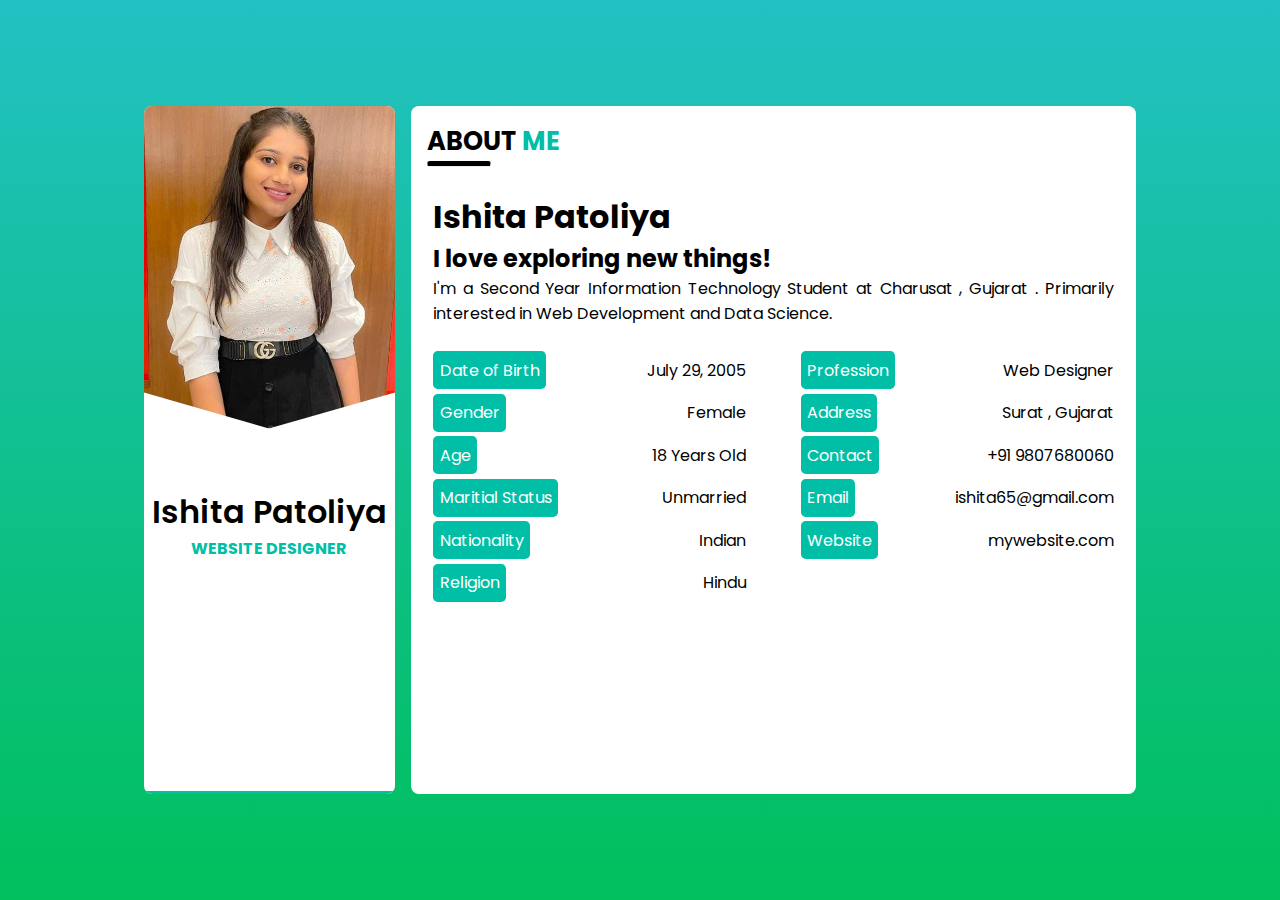
<file: index.html>
<!DOCTYPE html>
<html lang="en">

<head>
    <meta charset="UTF-8">
    <meta http-equiv="X-UA-Compatible" content="IE=edge">
    <meta name="viewport" content="width=device-width, initial-scale=1.0">

    <!-- CSS file -->
    <link rel="stylesheet" href="./CSS/style.css">

    <!-- Favicon -->
    <link rel="shortcut icon" href="./IMAGES/profile.jpg" type="image/x-icon">

    <!-- Fontawesome CDN -->
    <link rel="stylesheet" href="https://cdnjs.cloudflare.com/ajax/libs/font-awesome/6.0.0-beta3/css/all.min.css"
        integrity="sha512-Fo3rlrZj/k7ujTnHg4CGR2D7kSs0v4LLanw2qksYuRlEzO+tcaEPQogQ0KaoGN26/zrn20ImR1DfuLWnOo7aBA=="
        crossorigin="anonymous" referrerpolicy="no-referrer" />

    <title>Ishita Patoliya</title>
</head>

<body>
    <!-- Website Layout -->
    <ul class="website_container">

        <!-- Global Menu -->
        <div id="global_menu_button_container">
            <p class="site_title">Ishita Patoliya</p>
            <i class="fa fa-bars" id="global_menu_button"></i>
        </div>

        <ul id="global_menu_items">
            <div>
                <i class="fa fa-close" id="global_menu_close_button"></i>
                <li><a href="index.html"><i class="fa fa-home"></i> About</a></li>
                <li><a href="Resume.html"><i class="fas fa-file-alt"></i> Resume</a></li>
                <li><a href="MyProject.html"><i class="fas fa-pen-nib"></i> MyProject </a></li>
                <li><a href="skill.html"><i class="fas fa-cog"></i> Skills </a></li>
                <li><a href="contact.html"><i class="fas fa-phone-square"></i> Contact </a></li>
            </div>
        </ul>

        <!--x Global Menu x-->



        <!-- sidebar -->
        <div class="sidebar_container">
            <!-- Sidebar Image -->
            <div class="image">
                <img src="IMAGES/profile.jpg" alt="John Roe">
                <div class="right_image_box"></div>
                <div class="left_image_box"></div>
            </div>

            <!-- sidebar Content -->
            <div class="sidebar_content">
                <!-- Long name can be applied so easily -->
                <h1>Ishita Patoliya</h1>
                <p>Website Designer</p>
                <!-- Social Medias -->
                <div class="social_media">
                    <a href="https://www.linkedin.com/in/ishita-patoliya-480a75257/"><i class="fab fa-linkedin"></i></a>
                    <a href="https://github.com/ISHITA-PATOLIYA792"><i class="fab fa-github"></i></a>
                    <a href="https://instagram.com/ishittaa_p"><i class="fab fa-instagram"></i></a>
                </div>
            </div>

            <!-- Sidebar Buttom Menu -->
            <div class="sidebar_buttom_menu" id="sidebar_buttom_menu">
                <i class="fa fa-bars" id="sidebar_menu_icon"></i>
            </div>

            <!-- Sidebar Navigation -->
            <ul class="sidebar_navigation" id="sidebar_navigation">
              
                <li><a href="index.html" class="active" >About</a></li>
                <li><a href="Resume.html"> Resume</a></li>
                <li><a href="MyProject.html"> MyProject </a></li>
                <li><a href="skill.html"> Skills </a></li>
                <li><a href="contact.html"> Contact </a></li>
            </ul>

        </div>
        <!-- content -->
        <div class="content_container">
            <!-- About Page -->
            <div class="about_page">
                <h2 class="title">About <span>Me</span></h2>
                <hr class="line">
                <div class="about_content">
                    <h1>Ishita Patoliya</h1>
                    <h2>I love exploring new things!</h2>
                    <p class="about_text">I'm a Second Year Information Technology Student at Charusat , Gujarat . Primarily interested in Web Development and Data Science.</p>
                </div>
                <div class="about_profile">
                    <ul class="left_profile">
                        <li><span class="profile_title">Date of Birth</span><span>July 29, 2005</span></li>
                        <li><span class="profile_title">Gender</span><span>Female</span></li>
                        <li><span class="profile_title">Age</span><span>18 Years Old</span></li>
                        <li><span class="profile_title">Maritial Status</span><span>Unmarried</span></li>
                        <li><span class="profile_title">Nationality</span><span>Indian</span></li>
                        <li><span class="profile_title">Religion</span><span>Hindu</span></li>
                    </ul>

                    <ul class="right_profile">
                        <li><span class="profile_title">Profession</span><span>Web Designer</span></li>
                        <li><span class="profile_title">Address</span><span>Surat , Gujarat</span></li>
                        <li><span class="profile_title">Contact</span><span>+91 9807680060</span></li>
                        <li><span class="profile_title">Email</span><span>ishita65@gmail.com</span></li>
                        <li><span class="profile_title">Website</span><span>mywebsite.com</span></li>
                       
                    </ul>
                </div>

            </div>
        </div>


        <script src="JS/script.js"></script>
</body>

</html>
</file>
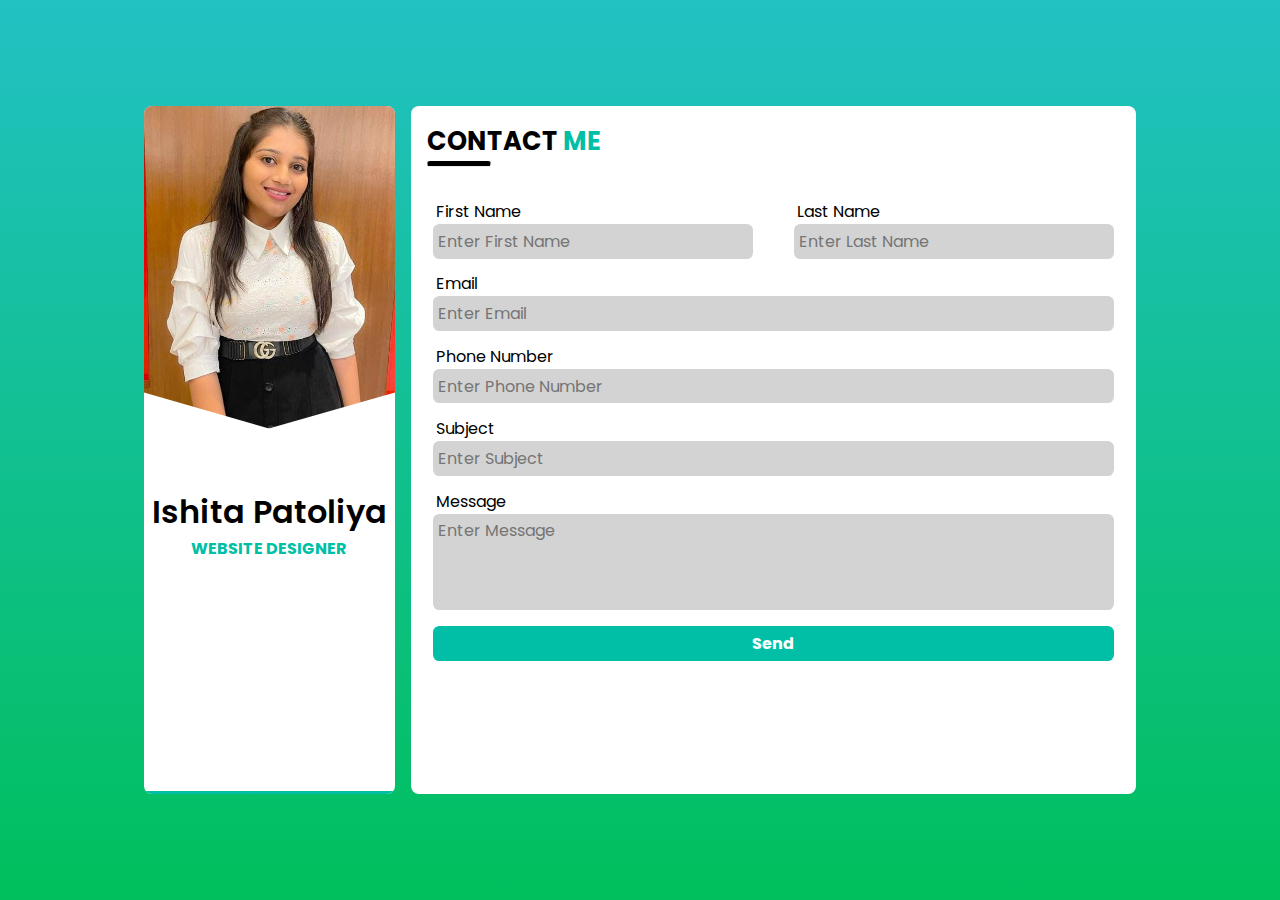
<file: contact.html>
<!DOCTYPE html>
<html lang="en">

<head>
    <meta charset="UTF-8">
    <meta http-equiv="X-UA-Compatible" content="IE=edge">
    <meta name="viewport" content="width=device-width, initial-scale=1.0">

    <!-- CSS file -->
    <link rel="stylesheet" href="CSS/style.css">

    <!-- Favicon -->
    <link rel="shortcut icon" href="IMAGES/profile.jpg" type="image/x-icon">

    <!-- Fontawesome CDN -->
    <link rel="stylesheet" href="https://cdnjs.cloudflare.com/ajax/libs/font-awesome/6.0.0-beta3/css/all.min.css"
        integrity="sha512-Fo3rlrZj/k7ujTnHg4CGR2D7kSs0v4LLanw2qksYuRlEzO+tcaEPQogQ0KaoGN26/zrn20ImR1DfuLWnOo7aBA=="
        crossorigin="anonymous" referrerpolicy="no-referrer" />

    <title>Ishita Patoliya</title>
</head>

<body>
    <!-- Website Layout -->
    <div class="website_container">

        <!-- Global Menu -->
        <div id="global_menu_button_container">
            <p class="site_title">Ishita Patoliya</p>
            <i class="fa fa-bars" id="global_menu_button"></i>
        </div>

        <ul id="global_menu_items">
            <div>
                <i class="fa fa-close" id="global_menu_close_button"></i>
                <li><a href="/"><i class="fa fa-home"></i> About</a></li>
                <li><a href="Resume.html"><i class="fas fa-file-alt"></i> Resume</a></li>
                <li><a href="MyProject.html"><i class="fas fa-pen-nib"></i> MyProject </a></li>
                <li><a href="skill.html"><i class="fas fa-cog"></i> Skills </a></li>
                <li><a href="contact.html"><i class="fas fa-phone-square"></i> Contact </a></li>
            </div>
        </ul>

        <!--x Global Menu x-->

        <!-- sidebar -->
        <div class="sidebar_container">
            <!-- Sidebar Image -->
            <div class="image">
                <img src="IMAGES/profile.jpg" alt="John Roe">
                <div class="right_image_box"></div>
                <div class="left_image_box"></div>
            </div>

            <!-- sidebar Content -->
            <div class="sidebar_content">
                <!-- Long name can be applied so easily -->
                <h1>Ishita Patoliya</h1>
                <p>Website Designer</p>
                <!-- Social Medias -->
                <div class="social_media">
                    <a href="https://www.linkedin.com/in/ishita-patoliya-480a75257/"><i class="fab fa-linkedin"></i></a>
                    <a href="https://github.com/ISHITA-PATOLIYA792"><i class="fab fa-github"></i></a>
                    <a href="https://instagram.com/ishittaa_p"><i class="fab fa-instagram"></i></a>
                </div>
            </div>

            <!-- Sidebar Buttom Menu -->
            <div class="sidebar_buttom_menu" id="sidebar_buttom_menu">
                <i class="fa fa-bars" id="sidebar_menu_icon"></i>
            </div>

            <!-- Sidebar Navigation -->
            <ul class="sidebar_navigation" id="sidebar_navigation">
                
                <li><a href="index.html" class="active" >About</a></li>
                <li><a href="Resume.html"> Resume</a></li>
                <li><a href="MyProject.html"> MyProject </a></li>
                <li><a href="skill.html"> Skills </a></li>
                <li><a href="contact.html"> Contact </a></li>

            </ul>

        </div>
        <!-- content -->
        <div class="content_container">
            <!-- Contact Page -->
            <div class="contact_page">
                <h2 class="title">Contact <span>Me</span></h2>
                <hr class="line">
                <div class="contact_container">
                    <form action="post">
                        <div class="form_name_row">
                            <div class="left_form_row">
                                <label>First Name</label>
                                <input type="text" required placeholder="Enter First Name">
                            </div>
                            <div class="right_form_row">
                                <label>Last Name</label>
                                <input type="text" required placeholder="Enter Last Name">
                            </div>
                        </div>
                        <label>Email</label>
                        <input type="email" name="" id="" required placeholder="Enter Email">
                        <label>Phone Number</label>
                        <input type="text" name="" id="" required placeholder="Enter Phone Number">
                        <label>Subject</label>
                        <input type="text" name="" id="" required placeholder="Enter Subject">
                        <label>Message</label>
                        <textarea name="" id="" cols="30" rows="10" required placeholder="Enter Message"></textarea>
                        <input type="submit" value="Send" id="send_button">
                    </form>
                </div>
            </div>
        </div>
    </div>


    <script src="JS/script.js"></script>
</body>

</html>
</file>
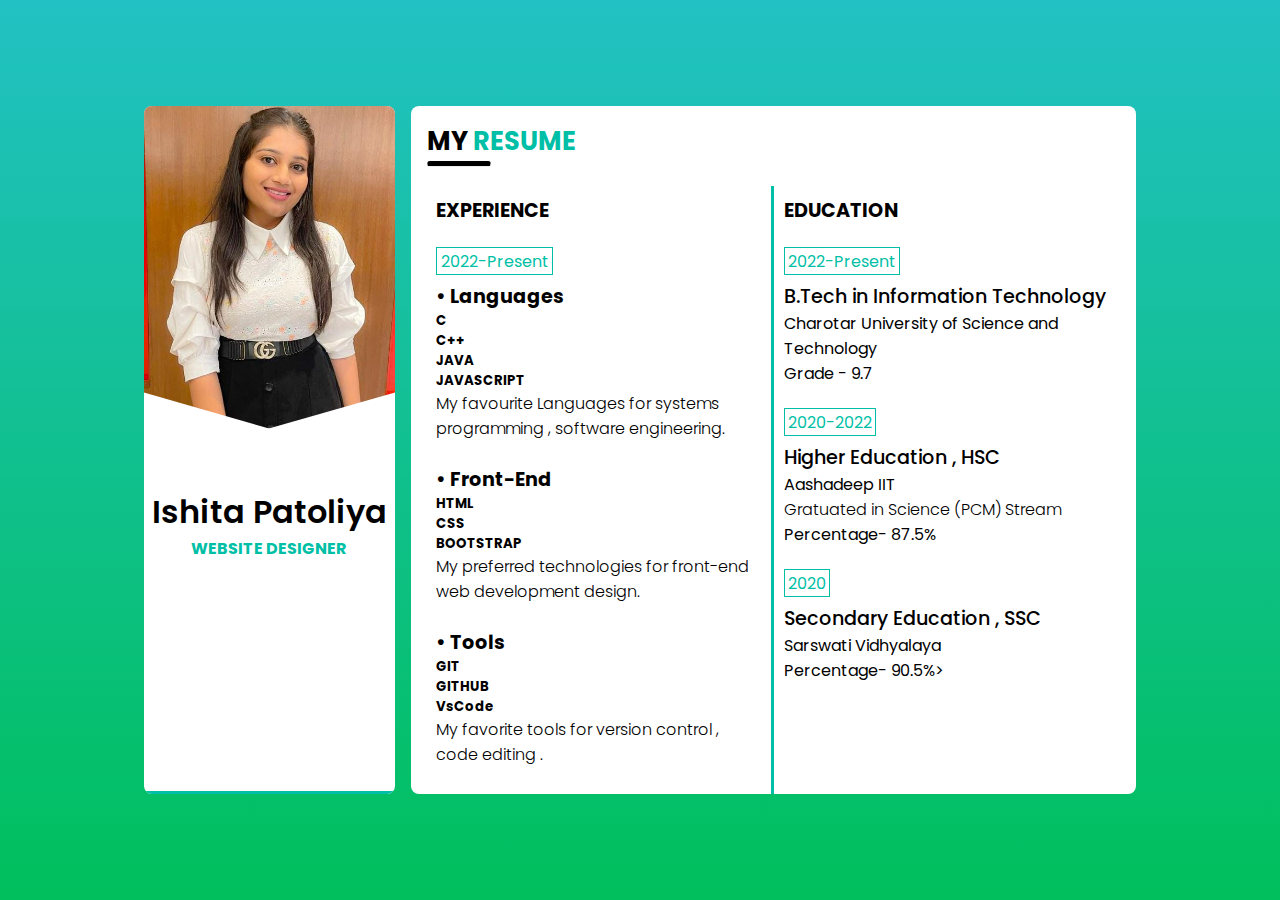
<file: Resume.html>
<!DOCTYPE html>
<html lang="en">

<head>
    <meta charset="UTF-8">
    <meta http-equiv="X-UA-Compatible" content="IE=edge">
    <meta name="viewport" content="width=device-width, initial-scale=1.0">

    <!-- CSS file -->
    <link rel="stylesheet" href="CSS/style.css">

    <!-- Favicon -->
    <link rel="shortcut icon" href="IMAGES/profile.jpg" type="image/x-icon">

    <!-- Fontawesome CDN -->
    <link rel="stylesheet" href="https://cdnjs.cloudflare.com/ajax/libs/font-awesome/6.0.0-beta3/css/all.min.css"
        integrity="sha512-Fo3rlrZj/k7ujTnHg4CGR2D7kSs0v4LLanw2qksYuRlEzO+tcaEPQogQ0KaoGN26/zrn20ImR1DfuLWnOo7aBA=="
        crossorigin="anonymous" referrerpolicy="no-referrer" />

    <title>Ishita Patoliya</title>
</head>

<body>
    <!-- Website Layout -->
    <div class="website_container">

        <!-- Global Menu -->
        <div id="global_menu_button_container">
            <p class="site_title">Ishita Patoliya</p>
            <i class="fa fa-bars" id="global_menu_button"></i>
        </div>

        <ul id="global_menu_items">
            <div>
                <i class="fa fa-close" id="global_menu_close_button"></i>
                <li><a href="/"><i class="fa fa-home"></i> About</a></li>
                <li><a href="Resume.html"><i class="fas fa-file-alt"></i> Resume</a></li>
                <li><a href="MyProject.html"><i class="fas fa-pen-nib"></i> MyProject </a></li>
                <li><a href="skill.html"><i class="fas fa-cog"></i> Skills </a></li>
                <li><a href="contact.html"><i class="fas fa-phone-square"></i> Contact </a></li>
            </div>
        </ul>

        <!--x Global Menu x-->

        <!-- sidebar -->
        <div class="sidebar_container">
            <!-- Sidebar Image -->
            <div class="image">
                <img src="IMAGES/profile.jpg" alt="John Roe">
                <div class="right_image_box"></div>
                <div class="left_image_box"></div>
            </div>

            <!-- sidebar Content -->
            <div class="sidebar_content">
                <!-- Long name can be applied so easily -->
                <h1>Ishita Patoliya</h1>
                <p>Website Designer</p>
                <!-- Social Medias -->
                <div class="social_media">
                    <a href="https://www.linkedin.com/in/ishita-patoliya-480a75257/"><i class="fab fa-linkedin"></i></a>
                    <a href="https://github.com/ISHITA-PATOLIYA792"><i class="fab fa-github"></i></a>
                    <a href="https://instagram.com/ishittaa_p"><i class="fab fa-instagram"></i></a>
                </div>
            </div>

            <!-- Sidebar Buttom Menu -->
            <div class="sidebar_buttom_menu" id="sidebar_buttom_menu">
                <i class="fa fa-bars" id="sidebar_menu_icon"></i>
            </div>

            <!-- Sidebar Navigation -->
            <ul class="sidebar_navigation" id="sidebar_navigation">
               
                <li><a href="index.html" class="active" >About</a></li>
                <li><a href="Resume.html"> Resume</a></li>
                <li><a href="MyProject.html"> MyProject </a></li>
                <li><a href="skill.html"> Skills </a></li>
                <li><a href="contact.html"> Contact </a></li>

            </ul>

        </div>
        <!-- content -->
        <div class="content_container">
            <!-- Resume Page -->
            <div class="resume_page">
                <h2 class="title">My <span>Resume</span></h2>
                <hr class="line">
                <div class="resume_container">
                    <!-- Experience container -->
                    <div class="left_resume">
                        <h2 class="resume_title"><i class="fa fa-suitcase"></i> Experience</h2>
                        <div class="resume_box">
                            <span class="resume_date">2022-Present</span>
                            <p class="resume_box_title"><b>• Languages</b></p>
                           <h5>C</h5>
                           <h5>C++</h5>
                           <h5>JAVA</h5>
                           <h5>JAVASCRIPT</h5>
                            <p class="resume_text">My favourite Languages for systems programming , software engineering.</p>
                        </div>

                        <div class="resume_box">
                            
                            <p class="resume_box_title" ><b>• Front-End</b></p>
                            <h5>HTML</h5>
                            <h5>CSS</h5>
                            <h5>BOOTSTRAP</h5>
                           
                            <p class="resume_text">My preferred technologies for front-end web development design.</p>
                        </div>

                        <div class="resume_box">
                            
                            <p class="resume_box_title"><b>• Tools</b></p>
                            <h5>GIT</h5>
                            <h5>GITHUB</h5>
                            <h5>VsCode</h5>
                            <p class="resume_text">My favorite tools for version control , code editing .</p>
                        </div>
                    </div>

                    <!-- Education Container -->
                    <div class="right_resume">
                        <h2 class="resume_title"><i class="fas fa-book-open"></i> Education</h2>
                        <div class="resume_box">
                            <span class="resume_date">2022-Present</span>
                            <p class="resume_box_title">B.Tech in Information Technology</p>
                            <p class="resume_conpany">Charotar University of Science and Technology</p>
                            <p class="resume_text"><b>Grade - 9.7</b></p>
                        </div>

                        <div class="resume_box">
                            <span class="resume_date">2020-2022</span>
                            <p class="resume_box_title">Higher Education , HSC</p>
                            <p class="resume_conpany">Aashadeep IIT</p>
                            <p class="resume_text">Gratuated in Science (PCM) Stream <br><b>Percentage- 87.5%</b></p>
                        </div>

                        <div class="resume_box">
                            <span class="resume_date">2020</span>
                            <p class="resume_box_title">Secondary Education , SSC</p>
                            <p class="resume_conpany">Sarswati Vidhyalaya</p>
                            <p class="resume_text"><b>Percentage- 90.5%></b></bp>
                        </div>
                    </div>

                </div>

                <h2 class="title">My <span>Skills</span></h2>
                <hr class="line">
                <!-- Skill Container -->
                <div class="resume_container">
                    <div class="left_resume">
                        <h2 class="resume_title"><i class="fas fa-pencil-ruler"></i> Design</h2>
                        <div class="skill_box">
                            <h2 class="skill_title"></h2>
                        </div>

                        <div class="skill_box">
                            <h2 class="skill_title">Photoshop</h2>
                            <div class="skill_line_container">
                                <div class="skill_line" style="width: 70%;"></div>
                            </div>
                        </div>

                        <div class="skill_box">
                            <h2 class="skill_title">Figma</h2>
                            <div class="skill_line_container">
                                <div class="skill_line" style="width: 60%;"></div>
                            </div>
                        </div>

                    </div>
                    <div class="right_resume">
                        <h2 class="resume_title"><i class="fas fa-code"></i> Coding</h2>
                        

                        <div class="skill_box">
                            <h2 class="skill_title">C/C++</h2>
                            <div class="skill_line_container">
                                <div class="skill_line" style="width: 80%;"></div>
                            </div>
                        </div>

                        <div class="skill_box">
                            <h2 class="skill_title">HTML/CSS/JS</h2>
                            <div class="skill_line_container">
                                <div class="skill_line" style="width: 70%;"></div>
                            </div>
                        </div>
                    </div>
                </div>
            </div>
        </div>
    </div>
    <script src="JS/script.js"></script>
</body>

</html>
</file>
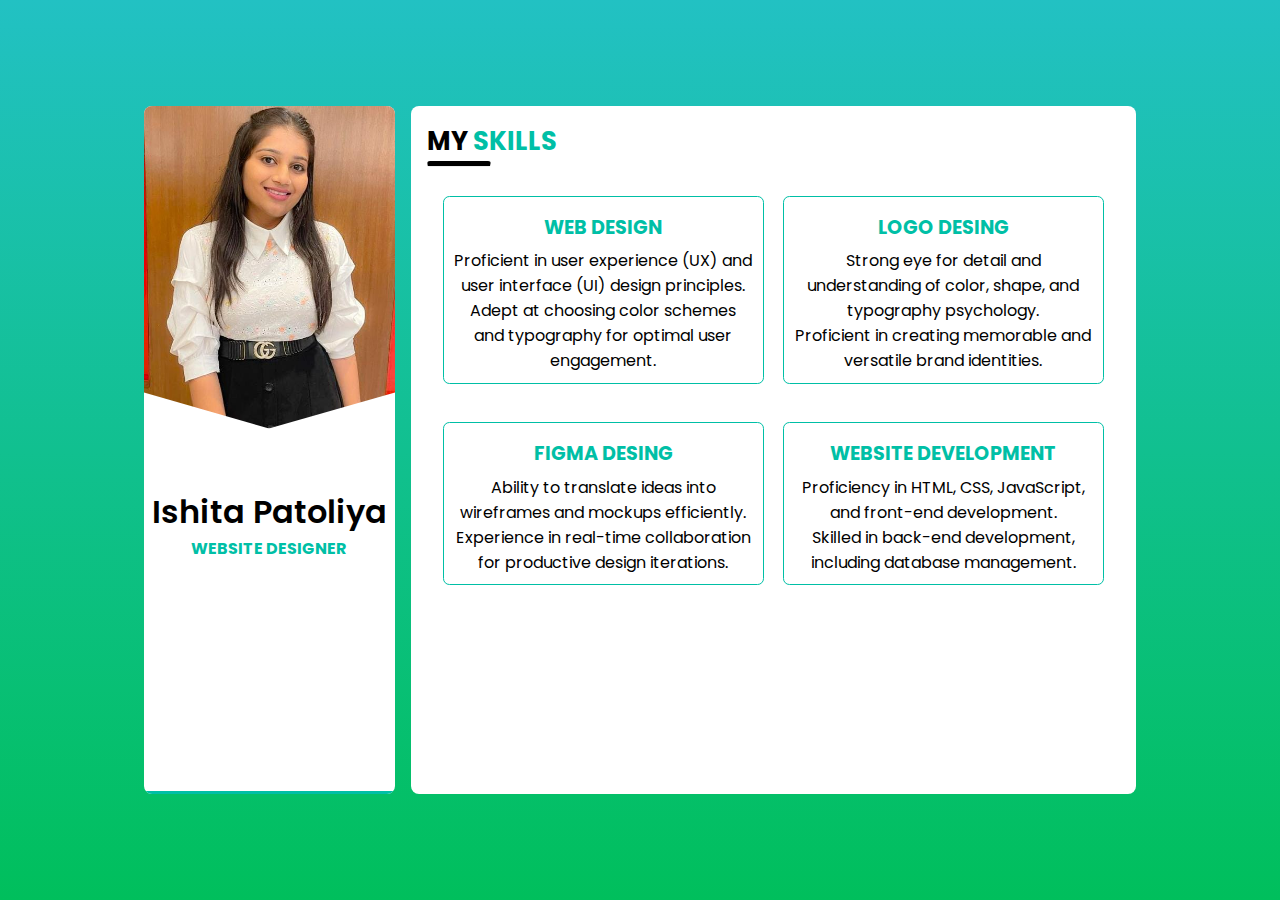
<file: skill.html>
<!DOCTYPE html>
<html lang="en">

<head>
    <meta charset="UTF-8">
    <meta http-equiv="X-UA-Compatible" content="IE=edge">
    <meta name="viewport" content="width=device-width, initial-scale=1.0">

    <!-- CSS file -->
    <link rel="stylesheet" href="CSS/style.css">

    <!-- Favicon -->
    <link rel="shortcut icon" href="IMAGES/profile.jpg" type="image/x-icon">

    <!-- Fontawesome CDN -->
    <link rel="stylesheet" href="https://cdnjs.cloudflare.com/ajax/libs/font-awesome/6.0.0-beta3/css/all.min.css"
        integrity="sha512-Fo3rlrZj/k7ujTnHg4CGR2D7kSs0v4LLanw2qksYuRlEzO+tcaEPQogQ0KaoGN26/zrn20ImR1DfuLWnOo7aBA=="
        crossorigin="anonymous" referrerpolicy="no-referrer" />

    <title>Ishita Patoliya</title>
</head>

<body>
    <!-- Website Layout -->
    <div class="website_container">

        <!-- Global Menu -->
        <div id="global_menu_button_container">
            <p class="site_title">Ishita Patoliya</p>
            <i class="fa fa-bars" id="global_menu_button"></i>
        </div>

        <ul id="global_menu_items">
            <div>
                <i class="fa fa-close" id="global_menu_close_button"></i>
                <li><a href="/"><i class="fa fa-home"></i> About</a></li>
                <li><a href="Resume.html"><i class="fas fa-file-alt"></i> Resume</a></li>
                <li><a href="MyProject.html"><i class="fas fa-pen-nib"></i> MyProject </a></li>
                <li><a href="skill.html"><i class="fas fa-cog"></i> Skills </a></li>
                <li><a href="contact.html"><i class="fas fa-phone-square"></i> Contact </a></li>
            </div>
        </ul>

        <!--x Global Menu x-->

        <!-- sidebar -->
        <div class="sidebar_container">
            <!-- Sidebar Image -->
            <div class="image">
                <img src="IMAGES/profile.jpg" alt="John Roe">
                <div class="right_image_box"></div>
                <div class="left_image_box"></div>
            </div>

            <!-- sidebar Content -->
            <div class="sidebar_content">
                <!-- Long name can be applied so easily -->
                <h1>Ishita Patoliya</h1>
                <p>Website Designer</p>
                <!-- Social Medias -->
                <div class="social_media">
                    <a href="https://www.linkedin.com/in/ishita-patoliya-480a75257/"><i class="fab fa-linkedin"></i></a>
                    <a href="https://github.com/ISHITA-PATOLIYA792"><i class="fab fa-github"></i></a>
                    <a href="https://instagram.com/ishittaa_p"><i class="fab fa-instagram"></i></a>
                </div>
            </div>

            <!-- Sidebar Buttom Menu -->
            <div class="sidebar_buttom_menu" id="sidebar_buttom_menu">
                <i class="fa fa-bars" id="sidebar_menu_icon"></i>
            </div>

            <!-- Sidebar Navigation -->
            <ul class="sidebar_navigation" id="sidebar_navigation">
               
                <li><a href="index.html" class="active" >About</a></li>
                <li><a href="Resume.html"> Resume</a></li>
                <li><a href="MyProject.html"> MyProject </a></li>
                <li><a href="skill.html"> Skills </a></li>
                <li><a href="contact.html"> Contact </a></li>

            </ul>

        </div>
        <!-- content -->
        <div class="content_container">
            <!-- Services Page -->
            <div class="services_page">
                <h2 class="title">My <span>Skills</span></h2>
                <hr class="line">
                <!-- Services Row -->
               <!-- <div class="services_container">
                    <div class="services_box">
                        <i class="fas fa-tablet-alt"></i>
                        <h3 class="services_title">App Development</h3>
                        <p class="services_text">Lorem, ipsum dolor sit amet consectetur adipisicing elit. Aspernatur,
                            nobis. Lorem ipsum dolor sit amet. </p>
                    </div>
                    <div class="services_box">
                        <i class="fas fa-globe"></i>
                        <h3 class="services_title">Website Development</h3>
                        <p class="services_text">Lorem, ipsum dolor sit amet consectetur adipisicing elit. Aspernatur,
                            nobis. Lorem ipsum dolor sit amet. </p>
                    </div>
                </div>-->

                <div class="services_container">
                    <div class="services_box">
                        <i class="fas fa-pencil-ruler"></i>
                        <h3 class="services_title">Web Design</h3>
                        <p class="services_text">Proficient in user experience (UX) and user interface (UI) design principles.<br>Adept at choosing color schemes and typography for optimal user engagement.</p>
                    </div>
                    <div class="services_box">
                        <i class="fas fa-drafting-compass"></i>
                        <h3 class="services_title">Logo Desing</h3>
                        <p class="services_text">Strong eye for detail and understanding of color, shape, and typography psychology.
                            <br>Proficient in creating memorable and versatile brand identities.
            </p>
                    </div>
                </div>

                <div class="services_container">
                    <div class="services_box">
                        <i class="fab fa-figma"></i>
                        <h3 class="services_title">Figma Desing</h3>
                        <p class="services_text">
                            Ability to translate ideas into wireframes and mockups efficiently.
                            <br>Experience in real-time collaboration for productive design iterations. </p>
                    </div>
                    <div class="services_box">
                        <i class="fas fa-search-location"></i>
                        <h3 class="services_title">Website Development</h3>
                        <p class="services_text">Proficiency in HTML, CSS, JavaScript, and front-end development.
                            <br>Skilled in back-end development, including database management.</p>
                    </div>
                </div>

            </div>
        </div>
    </div>


    <script src="JS/script.js"></script>
</body>

</html>
</file>
<file: CSS/style.css>
/* Google Font */
@import url("https://fonts.googleapis.com/css2?family=Poppins:ital,wght@0,100;0,200;0,300;0,400;0,500;0,600;0,700;0,800;0,900;1,100;1,200;1,300;1,400;1,500;1,600;1,700;1,800;1,900&display=swap");

/* CSS Reset */
* {
    padding: 0;
    margin: 0;
    box-sizing: border-box;
    scroll-behavior: smooth;
    font-family: "Poppins", sans-serif;
}

/* CSS Variables */
:root {
    --brand-color: #00bfa6;
    --linear-back: Linear-gradient(180deg,
            rgba(34, 193, 195, 1) 0%,
            rgba(0, 191, 92, 1) 100%);
}

a {
    text-decoration: none;
    color: black;
}

li {
    list-style: none;
}

/* CSS in Body */
body {
    height: 100vh;
    width: 100vw;
    background: var(--linear-back);
    display: flex;
    align-items: center;
    justify-content: center;
}

.website_container {
    width: 80%;
    height: 80%;
    display: flex;
    padding: 1rem;
    position: relative;
}

/* Sidebar */
.website_container .sidebar_container {
    width: 35%;
    height: 100%;
    background-color: white;
    margin-right: 1rem;
    border-radius: 0.5rem;
    overflow: hidden;
    position: relative;
}

.sidebar_container .image {
    height: 50%;
    width: 100%;
    position: relative;
}

.sidebar_container .image img {
    width: 100%;
    height: 100%;
    object-fit: cover;
    object-position: top;
}

.sidebar_container .image .right_image_box {
    width: 70%;
    height: 100px;
    background-color: white;
    position: absolute;
    bottom: -3.5rem;
    left: -3rem;
    transform: rotate(16deg);
}

.sidebar_container .image .left_image_box {
    width: 70%;
    height: 100px;
    background-color: white;
    position: absolute;
    bottom: -3.5rem;
    right: -3rem;
    transform: rotate(-16deg);
}

.sidebar_container .sidebar_content {
    position: absolute;
    width: 100%;
    margin-top: 2rem;
    text-align: center;
    padding: 0.4rem;
}

.sidebar_container .sidebar_content h1 {
    color: black;
    font-size: 2rem;
    font-weight: 600;
}

.sidebar_container .sidebar_content p {
    color: var(--brand-color);
    font-size: 1rem;
    text-transform: uppercase;
    font-weight: 700;
}

.sidebar_container .sidebar_content .social_media {
    margin-top: 1rem;
}

.sidebar_container .sidebar_content .social_media a {
    font-size: 1.8rem;
    margin: 0.4rem;
    color: black;
}

.sidebar_container .sidebar_content .social_media a:hover {
    color: var(--brand-color);
    transition: 0.3s;
}

.sidebar_container .sidebar_buttom_menu {
    position: absolute;
    border-top: 0.2rem solid var(--brand-color);
    width: 100%;
    font-size: 1.6rem;
    left: 0;
    bottom: 0;
    text-align: center;
    cursor: pointer;
    z-index: 3;
}

.sidebar_container .sidebar_buttom_menu:hover {
    color: var(--brand-color);
    transition: 0.3s;
}

/* Sidebar Navigation */
.sidebar_container .sidebar_navigation {
    position: absolute;
    top: 0;
    left: -100%;
    width: 100%;
    height: 100%;
    background-color: white;
    display: flex;
    flex-direction: column;
    align-items: center;
    justify-content: center;
    font-size: 2rem;
    z-index: 2;
    transition: left 0.3s;
}

.sidebar_container .sidebar_navigation li {
    margin: 0.3rem 0;
}

.sidebar_container .sidebar_navigation li a:hover,
.sidebar_container .sidebar_navigation .active {
    color: var(--brand-color);
    transition: 0.3s;
    font-weight: bold;
}

/* Content */
.website_container .content_container {
    width: 100%;
    height: 100%;
    background-color: white;
    border-radius: 0.5rem;
    padding: 1rem;
    overflow-y: scroll;
}

.content_container::-webkit-scrollbar {
    width: 0.2rem;
}

.content_container::-webkit-scrollbar-thumb {
    width: 0.2rem;
    background-color: gray;
    border-radius: 0.2rem;
}

/* About Page */

.title {
    font-size: 1.6rem;
    text-transform: uppercase;
}

.title span {
    color: var(--brand-color);
}

.line {
    width: 4rem;
    border-top: 0.35rem solid black;
    border-radius: 0.5rem;
}

.about_page .about_content {
    margin-top: 1.2rem;
    padding: 0.4rem;
    margin-bottom: 0.5rem;
}

.about_page .about_content p {
    font-size: 1rem;
    text-align: justify;
}

.about_profile {
    display: flex;
    justify-content: space-between;
    padding: 0.4rem;
}

.about_profile .left_profile {
    width: 46%;
}

.about_profile .left_profile li {
    display: flex;
    justify-content: space-between;
    align-items: center;
    margin: 0.3rem 0;
    font-size: 1rem;
}

.about_profile .right_profile {
    width: 46%;
}

.about_profile .right_profile li {
    display: flex;
    justify-content: space-between;
    margin: 0.3rem 0;
    align-items: center;
    font-size: 1rem;
}

li .profile_title {
    padding: 0.4rem;
    background-color: var(--brand-color);
    color: white;
    border-radius: 0.3rem;
}

/* Resume Page */
.resume_page .resume_container {
    margin: 1.2rem 0;
    display: flex;
}

.left_resume {
    width: 100%;
    padding: 0.6rem;
    border-right: 0.2rem solid var(--brand-color);
}

.right_resume {
    width: 100%;
    padding: 0.6rem;
}

.resume_title {
    font-size: 1.2rem;
    text-transform: uppercase;
    font-weight: 700;
    margin-bottom: 1rem;
}

.resume_title i {
    color: var(--brand-color);
}

.resume_box {
    margin: 1.5rem 0;
}

.resume_box .resume_date {
    font-size: 1rem;
    border: 0.1rem solid var(--brand-color);
    padding: 0.1rem 0.2rem;
    color: var(--brand-color);
}

.resume_box .resume_box_title {
    margin-top: 0.5rem;
    font-size: 1.2rem;
    font-weight: 500;
}

.resume_box .resume_company {
    font-size: 1rem;
}

.resume_box .resume_text {
    font-size: 1rem;
    font-weight: 300;
}

/* Skills Container */

.skill_box .skill_title {
    font-size: 1.2rem;
    font-weight: 500;
}

.skill_box {
    margin: 1rem 0;
}

.skill_box .skill_line_container {
    height: 0.8rem;
    width: 100%;
    background-color: lightgray;
    border-radius: 0.4rem;
    overflow: hidden;
}

.skill_box .skill_line {
    background-color: var(--brand-color);
    height: 0.8rem;
}

/* Blogs Page */
.blogs_page .blogs_container {
    margin: 0.4rem;
}

.blog_box {
    margin-top: 1.2rem;
    border: 0.1rem solid var(--brand-color);
    padding: 0.5rem;
    border-radius: 0.4rem;
}

.blog_box .blog_title {
    font-size: 1.6rem;
    text-transform: uppercase;
    font-weight: 600;
}

.blog_box .blog_text {
    margin: 0.4rem 0;
    font-size: 1rem;
    font-weight: 400;
    text-align: justify;
}

.blog_box .blog_image {
    width: 100%;
    height: auto;
}

/* Services Page */

.services_page .services_container {
    margin: 1.2rem 0.4rem 0.4rem 0.4rem;
    display: flex;
}

.services_page .services_container .services_box {
    width: 50%;
    margin: 0.6rem;
    border: 0.1rem solid var(--brand-color);
    border-radius: 0.4rem;
    padding: 0.6rem;
    text-align: center;
    cursor: pointer;
}

.services_page .services_container .services_box:hover {
    background-color: var(--brand-color);
    transition: 0.3s;
}

.services_page .services_container .services_box:hover i,
.services_page .services_container .services_box:hover .services_title {
    color: white;
    transition: 0.3s;
}

.services_box i {
    color: var(--brand-color);
    font-size: 1.5rem;
    margin: 0.3rem 0;
}

.services_box .services_title {
    font-size: 1.2rem;
    text-transform: uppercase;
    color: var(--brand-color);
    margin: 0.4rem 0;
}

.services_box .services_text {
    font-size: 1rem;
    font-weight: 400;
}

/* Contact Page */
.contact_page .contact_container {
    margin: 1.2rem 0.4rem;
}

.contact_container form .form_name_row {
    display: flex;
    justify-content: space-between;
}

.contact_container form .form_name_row .left_form_row {
    width: 47%;
}

.contact_container form .form_name_row .right_form_row {
    width: 47%;
}

.contact_container form label {
    display: block;
    font-size: 1rem;
    margin-top: 0.8rem;
    margin-left: 0.2rem;
}

.contact_container form input {
    width: 100%;
    font-size: 1rem;
    padding: 0.3rem;
    border: none;
    outline: none;
    background-color: lightgray;
    border-radius: 0.4rem;
}

.contact_container form input:focus {
    border: 0.2rem solid var(--brand-color);
    transition: 0.3s;
}

.contact_container form textarea {
    width: 100%;
    font-size: 1rem;
    padding: 0.3rem;
    border: none;
    outline: none;
    background-color: lightgray;
    border-radius: 0.4rem;
    height: 6rem;
    resize: none;
}

.contact_container form #send_button {
    background-color: var(--brand-color);
    margin-top: 0.6rem;
    color: white;
    font-weight: bold;
    cursor: pointer;
}

.contact_container form #send_button:hover {
    opacity: 0.8;
    transition: 0.3s;
}

/* Global Menu CSS */
#global_menu_button_container {
    position: absolute;
    left: -3rem;
    display: none;
    margin-top: 0.1rem;
}

#global_menu_button_container #global_menu_button {
    background-color: white;
    font-size: 2rem;
    padding: 0.8rem;
    border-radius: 0.4rem;
    cursor: pointer;
}

#global_menu_button_container #global_menu_button:hover {
    color: var(--brand-color);
    transition: 0.3s;
}

#global_menu_button_container p {
    color: var(--brand-color);
    font-size: 1.4rem;
    font-weight: bold;
    display: none;
}

#global_menu_items {
    position: fixed;
    left: -120%;
    /* left: 0; */
    top: 0;
    background-color: white;
    width: 40%;
    height: 100vh;
    z-index: 10;
    display: flex;
    justify-content: center;
    transition: left 0.3s;
}

#global_menu_items div {
    width: 80%;
    margin-top: 4rem;
}

#global_menu_items li {
    margin: 1rem 0;
}

#global_menu_items a {
    display: block;
    width: 100%;
    padding: 0.4rem 0.2rem;
    border-bottom: 0.1rem solid var(--brand-color);
    font-size: 1.4rem;
}

#global_menu_items a:hover {
    color: var(--brand-color);
    transition: 0.3s;
}

#global_menu_items #global_menu_close_button {
    position: absolute;
    right: -3.3rem;
    top: 0;
    font-size: 2.6rem;
    background-color: white;
    padding: 0.6rem 0.8rem;
    cursor: pointer;
}

#global_menu_items #global_menu_close_button:hover {
    color: var(--brand-color);
    transition: 0.3s;
}

/* Making Responsive */

@media screen and (max-width: 1200px) {
    .website_container {
        width: 92%;
        height: 92%;
    }
}

@media screen and (max-width: 1000px) {
    body {
        height: auto;
    }

    .website_container {
        flex-direction: column;
        width: 70%;
    }

    .website_container .sidebar_container {
        width: 100%;
        height: 80vh;
        margin-bottom: 1rem;
    }

    .about_profile {
        flex-direction: column;
    }

    .about_profile .left_profile {
        width: 100%;
    }

    .about_profile .right_profile {
        width: 100%;
    }

    #global_menu_button_container {
        display: block;
    }
}

@media screen and (max-width: 800px) {
    .website_container {
        margin-top: 10vh;
    }

    .resume_page .resume_container {
        flex-direction: column;
    }

    .left_resume {
        border-right: none;
        border-bottom: 0.2rem solid var(--brand-color);
    }

    .services_page .services_container {
        flex-direction: column;
        margin: 0;
    }

    .services_page .services_container .services_box {
        width: 100%;
        margin: 0.6rem 0;
    }

    .contact_container form .form_name_row {
        flex-direction: column;
    }

    .contact_container form .form_name_row .left_form_row {
        width: 100%;
    }

    .contact_container form .form_name_row .right_form_row {
        width: 100%;
    }

    #global_menu_button_container {
        position: fixed;
        top: -0.1rem;
        left: 0;
        z-index: 5;
        width: 100%;
        background-color: white;
        height: 10vh;
        display: flex;
        justify-content: space-between;
        align-items: center;
        padding: 0 1rem;
    }

    #global_menu_button_container #global_menu_button {
        color: black;
        background-color: transparent;
        padding: 0.2rem;
        font-size: 1.6rem;
    }

    #global_menu_button_container p {
        display: block;
    }

    #global_menu_items {
        width: 100%;
    }

    #global_menu_items #global_menu_close_button {
        left: 0;
        text-align: center;
        background-color: lightgray;
    }
}

@media screen and (max-width: 680px) {
    .website_container {
        height: 100%;
        width: 100%;
    }
}
</file>
